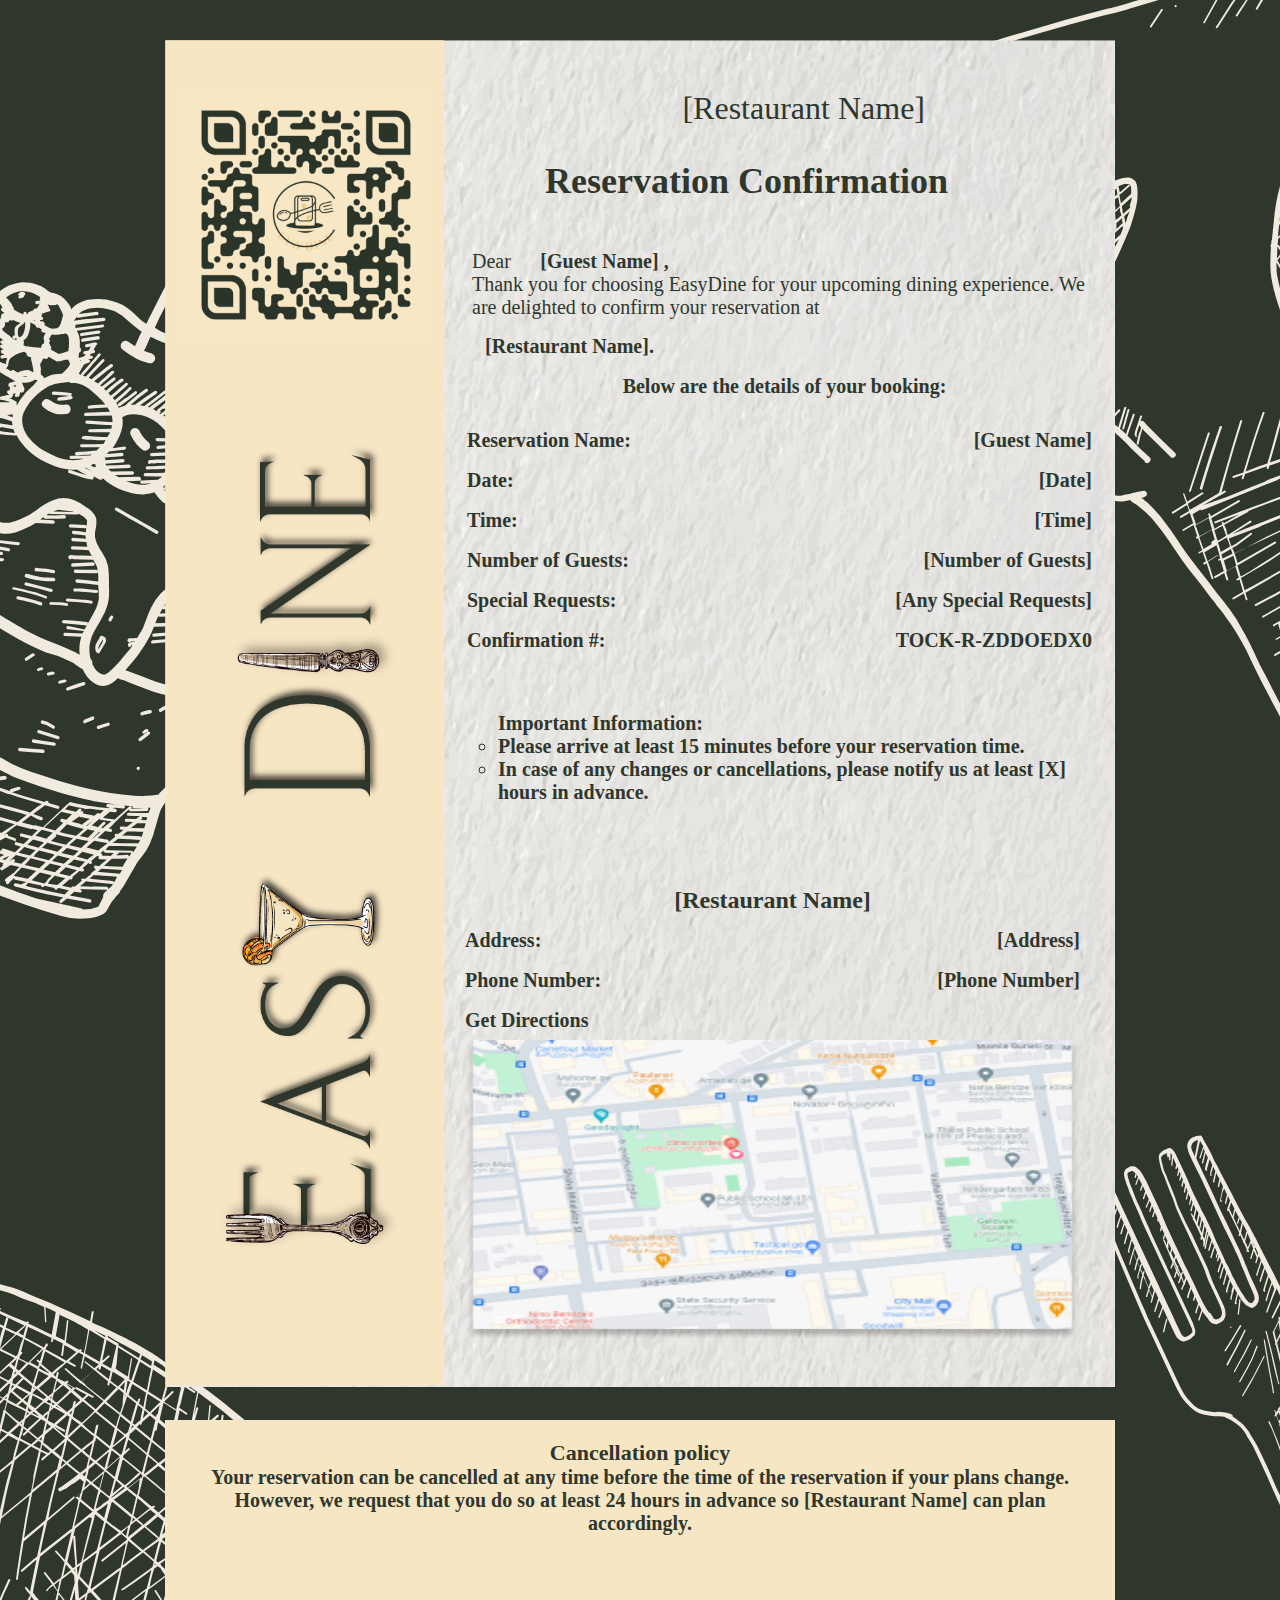
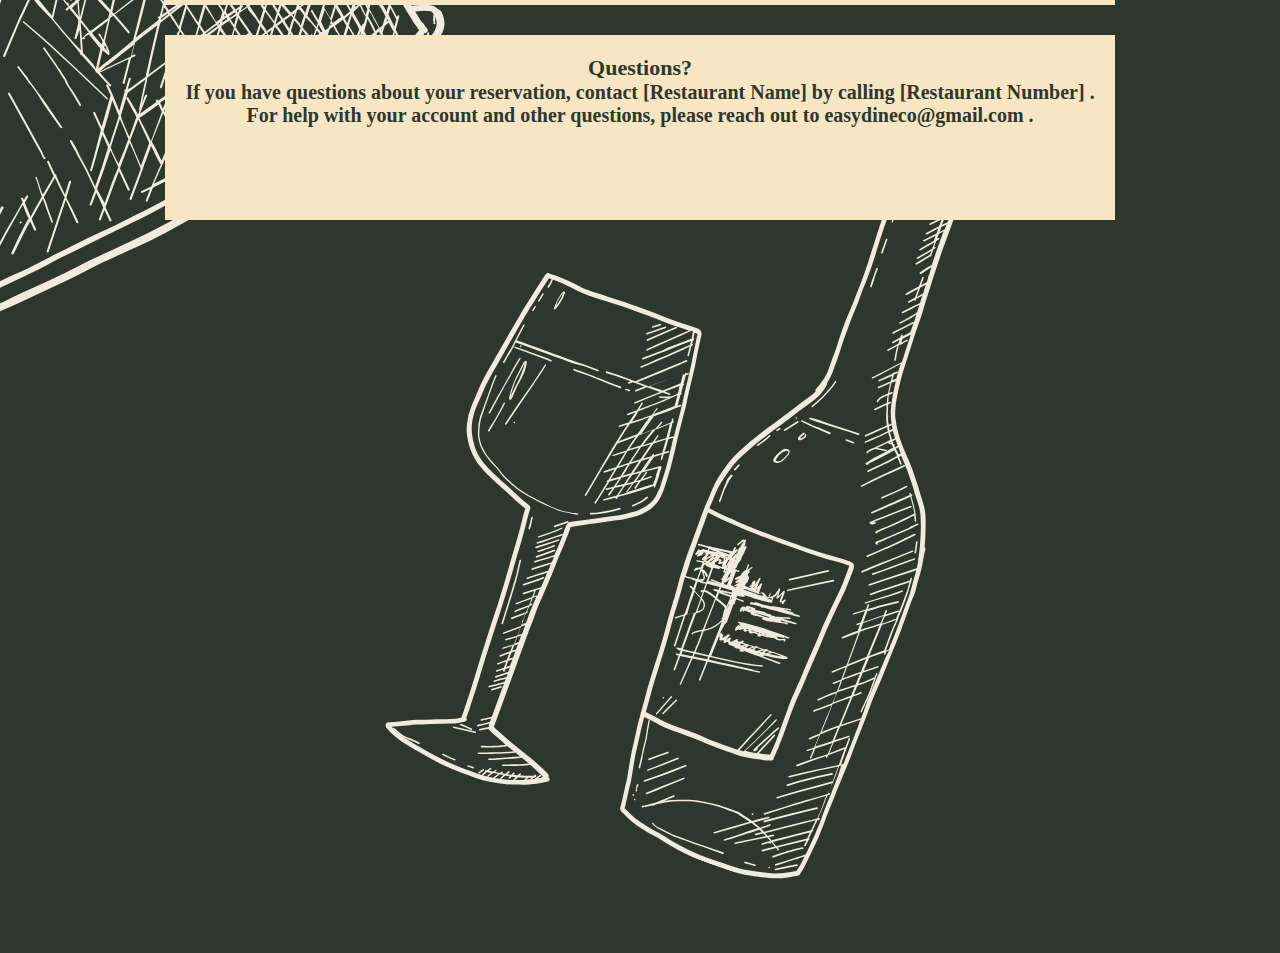
<file: index.html>
<!DOCTYPE html>
<html lang="en">
<head>
    <meta charset="UTF-8">
    <meta name="viewport" content="width=device-width, initial-scale=1.0">
    <link rel="stylesheet" href="./styles/reset.css">
    <link rel="stylesheet" href="./styles/style.css">
    <title>Restaurant Confirmation Email</title>
</head>
<body>
    <div class="container">
        <img src="img/texture.svg" alt="card" style="width:100%;">
        <h2>[Restaurant Name]</h2>
        <h1>Reservation Confirmation</h1>
        <p class="dear-guest">Dear <span id="dear-guest">[Guest Name] ,</span><br>
            Thank you for choosing EasyDine for your upcoming dining experience.
            We are delighted to confirm your reservation at <span id="restaurant-name">[Restaurant Name].</span>
            <span>Below are the details of your booking:</span>
        </p>
        <div class="reservation-info">
            <ul class="input">
                <li>Reservation Name:</li>
                <li>Date:</li>
                <li>Time:</li>
                <li>Number of Guests:</li>
                <li>Special Requests:</li>
                <li>Confirmation #:</li>
            </ul>
            <ul class="input-info">
                <li id="guset-name">[Guest Name]</li>
                <li id="res-date">[Date]</li>
                <li id="res-time">[Time]</li>
                <li id="res-guest-num">[Number of Guests]</li>
                <li id="spec-req">[Any Special Requests]</li>
                <li id="conf-id">TOCK-R-ZDDOEDX0</li>
            </ul>
        </div>
        <ul class="important-information">Important Information:
            <li>Please arrive at least 15 minutes before your reservation time.</li>
            <li>In case of any changes or cancellations, please notify us at least <span id="cancel-hours">[X]
                    hours</span> in advance.</li>
        </ul>
        <div class="full-address">
            <h5>[Restaurant Name]</h5>
            <div class="address-info">
                <ul class="address-input">
                    <li>Address:</li>
                    <li>Phone Number:</li>
                    <a id="map"
                        href="https://www.google.com/maps/search/Restaurants/@41.6873993,44.7688834,11.81z?authuser=0&entry=ttu">Get
                        Directions</a>
                </ul>
                <ul class="address-input-info">
                    <li id="address">[Address]</li>
                    <li id="phone-number">[Phone Number]</li>
                </ul>
            </div>
            <img src="img/map25.png">
        </div>
        <div>
            <p class="cancellation">
                <span class="cancellation-title">Cancellation policy<br></span>
                Your reservation can be cancelled at any time before the time of the reservation if your plans
                change.
                However, we request that you do so at least 24 hours in advance so <span>[Restaurant Name] </span>can
                plan
                accordingly.
            </p>
        </div>
        <div>
            <p class="question">
                <span class="question-title">Questions?<br></span>
                If you have questions about your reservation, contact <span>[Restaurant Name]</span> by calling <span
                    id="restaurant-number">[Restaurant
                    Number]</span> .
                For help with your account and other questions, please reach out to <a
                    href="mailto:easydineco@gmail.com">easydineco@gmail.com</a> .
            </p>
        </div>
        <img class="design-cake" src="img/cake.svg">
        <img class="design-hat" src="img/hat.svg">
        <img class="design-fork" src="img/fork knife.svg">
        <img class="design-dish" src="img/dish.svg">
        <img class="design-bottle" src="img/bottle.svg">
        <img id="qr" src="img/qr.png">
        <img class="ed-logo" src="img/fb.png">
    </div>
</body>
</html>
</file>
<file: styles/style.css>
body {
    background-color: #2F372D;
}

.container {
    width: 950px;
    height: 100px;
    position: absolute;
    color: white;
    top: 10%;
    left: 50%;
    transform: translate(-50%, -50%);
}

#qr {
    width: 250px;
    height: 250px;
    flex-shrink: 0;
    position: absolute;
    top: 50px;
    left: 16px;
}

.ed-logo {
    width: 821px;
    height: 197px;
    transform: rotate(-90deg);
    position: absolute;
    bottom: 170px;
    top: 705px;
    right: 395px;
}

h2 {
    color: #2F372D;
    font-family: Noto Serif Georgian;
    font-size: 32px;
    font-style: normal;
    font-weight: 400;
    line-height: normal;
    position: absolute;
    top: 50px;
    right: 190px;

}


h1 {
    color: #2F372D;
    font-family: Noto Serif Georgian;
    font-size: 36px;
    font-style: normal;
    font-weight: 700;
    line-height: normal;
    position: absolute;
    top: 120px;
    left: 380px;

}

.dear-guest {
    width: 625px;
    height: 195px;
    color: #2F372D;
    font-family: Noto Serif Georgian;
    font-size: 20px;
    font-style: normal;
    font-weight: 400;
    line-height: normal;
    position: absolute;
    top: 210px;
    right: 18px;
}

#dear-guest{
    position: absolute;
    top: 0;
    right: 180px;
}

.dear-guest span {
    width: 625px;
    position: absolute;
    top: 125px;
    right: 0px;
    font-weight: 700;
    color: #2F372D;
    text-align: center;
}

#restaurant-name{
    position: absolute;
    top: 85px;
    right: 215px;
}

.reservation-info {
    width: 625px;
    height: 232px;
    color: #2F372D;
    font-family: Noto Serif Georgian;
    font-size: 20px;
    font-style: normal;
    font-weight: 700;
    line-height: normal;
    display: flex;
    flex-direction: row;
    justify-content: space-between;
    position: absolute;
    top: 380px;
    right: 3px;
    margin-right: 20px;
}

.input {
    line-height: 40px;
}

.input-info {
    text-align: end;
    line-height: 40px;
}

.important-information {
    width: 612px;
    height: 172px;
    color: #2F372D;
    font-family: Noto Serif Georgian;
    font-size: 20px;
    font-style: normal;
    font-weight: 600;
    line-height: normal;
    position: absolute;
    top: 670px;
    right: 3px;
    list-style: circle;
}

ul.important-information {
    padding: 2px
}

h5 {
    text-align: center;
    font-weight: bolder;
    font-size: 24px;
}

.full-address {
    display: flex;
    flex-direction: column;
    justify-content: space-between;
    color: #2F372D;
    font-family: Noto Serif Georgian;
    font-size: 20px;
    font-style: normal;
    font-weight: 700;
    position: absolute;
    top: 840px;
    right: 35px;
    width: 615px;
    line-height: 40px;
}

.address-info {
    display: flex;
    flex-direction: row;
    justify-content: space-between;
    width: 500px;
    width: 615px;
}

.address-input-info {
    text-align: end;
}

#map {
    text-decoration: none;
    color: #2F372D;
    cursor: pointer;
}

#map:hover {
    color: #859780;
}

.full-address img {
    width: 100%;
    height: 300px;
}

.cancellation {
    background-color: #F7E6C4;
    width: 910px;
    height: 145px;
    flex-shrink: 0;
    color: #2F372D;
    text-align: center;
    font-family: Noto Serif Georgian;
    font-size: 20px;
    font-style: normal;
    font-weight: 700;
    line-height: normal;
    padding: 20px;
    margin: 30px 0;
}

.cancellation-title {
    font-size: 22px;
    font-weight: bolder;
}

.question {
    background-color: #F7E6C4;
    width: 910px;
    height: 145px;
    flex-shrink: 0;
    color: #2F372D;
    text-align: center;
    font-family: Noto Serif Georgian;
    font-size: 20px;
    font-style: normal;
    font-weight: 700;
    line-height: normal;
    padding: 20px;
}

.question a{
    text-decoration: none;
    color: #2F372D;
    cursor: pointer;
}

.question a:hover{
    color: #859780;
}

.question-title {
    font-size: 22px;
    font-weight: bolder;
}

.design-cake {
    width: 600px;
    height: 800px;
    transform: rotate(30deg);
    flex-shrink: 0;
    position: absolute;
    top: 50px;
    right: 740px;
    z-index: -1;

}

.design-hat {
    width: 1000px;
    height: 900px;
    transform: rotate(-30deg);
    flex-shrink: 0;
    position: absolute;
    top: -200px;
    left: 740px;
    z-index: -1;
}

.design-fork {
    width: 300px;
    height: 900px;
    transform: rotate(-25deg);
    flex-shrink: 0;
    position: absolute;
    top: 1000px;
    left: 1074px;
    z-index: -1;
}

.design-dish {
    width: 1000px;
    height: 900px;
    transform: rotate(-25deg);
    flex-shrink: 0;
    position: absolute;
    top: 1080px;
    right: 740px;
    z-index: -1;
}

.design-bottle {
    width: 800px;
    height: 800px;
    transform: rotate(20deg);
    flex-shrink: 0;
    position: absolute;
    top: 1600px;
    left: 150px;
    z-index: -1;
}
</file>
